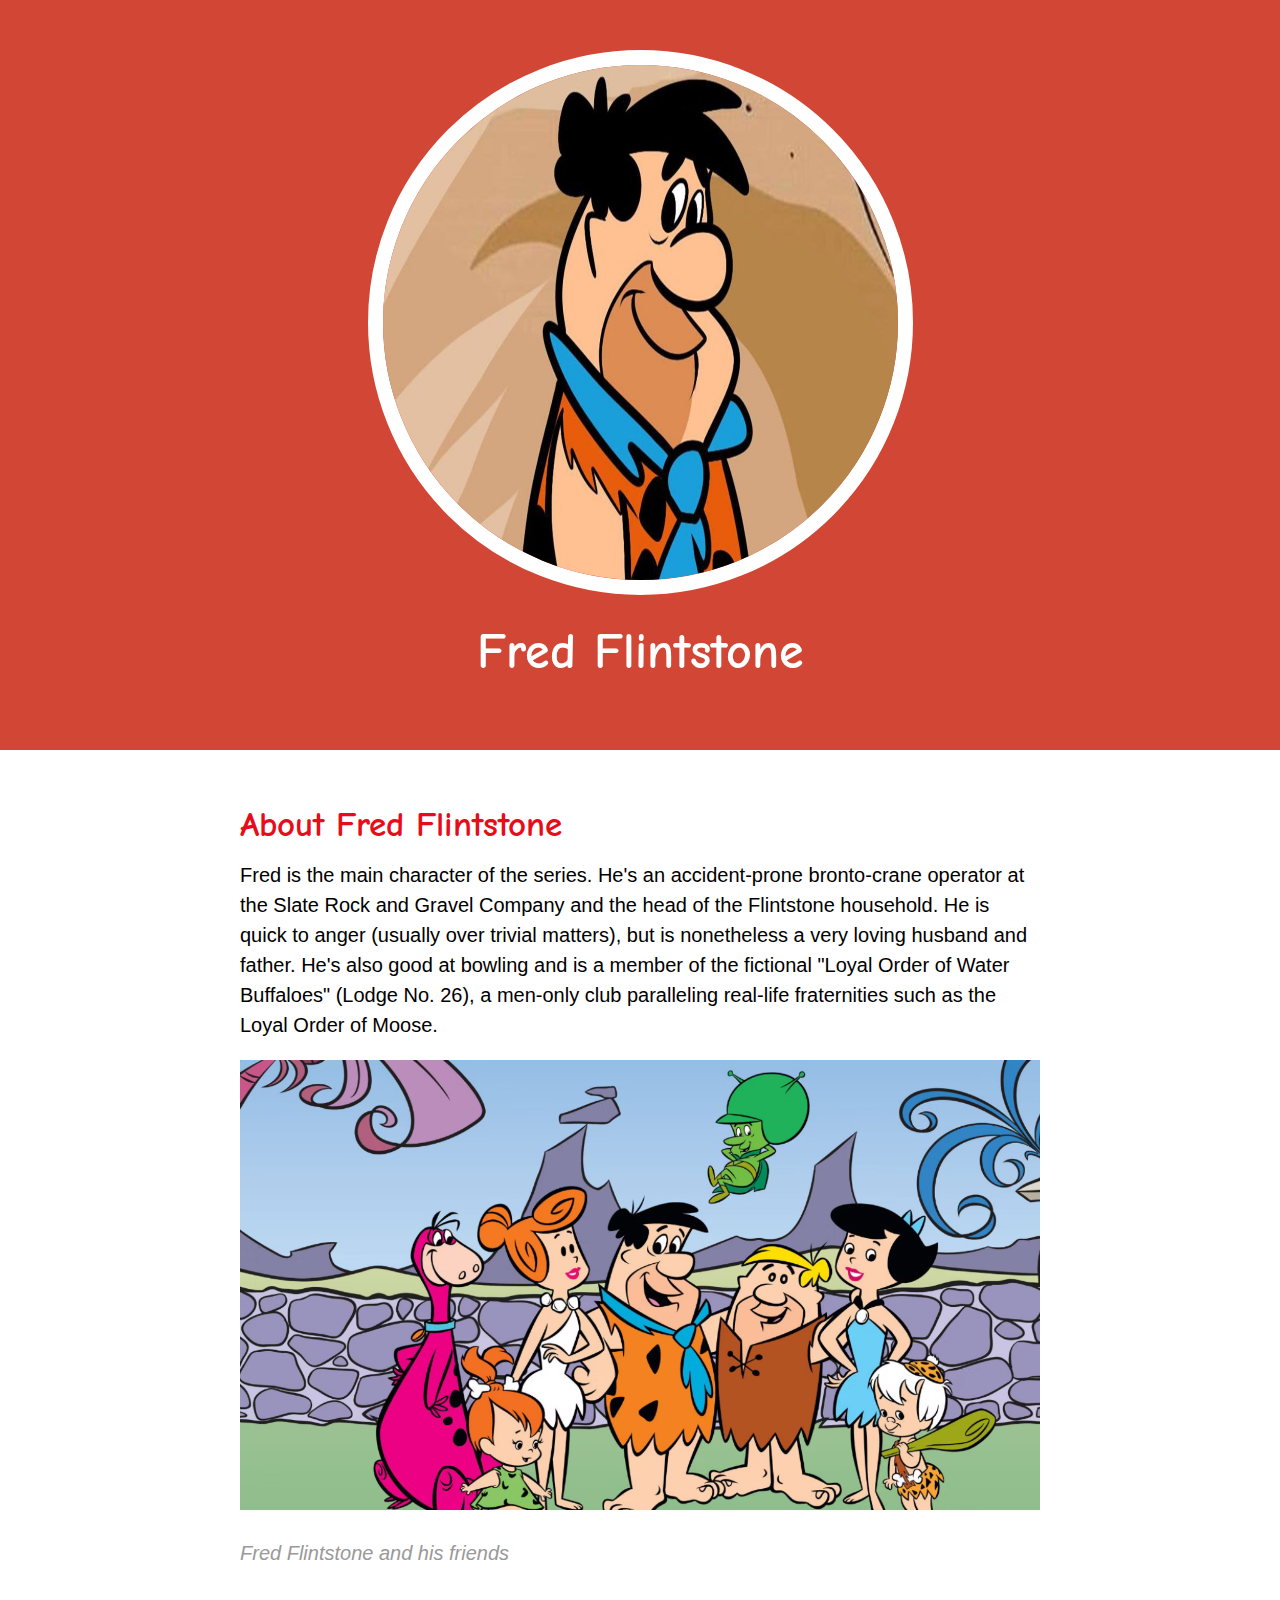
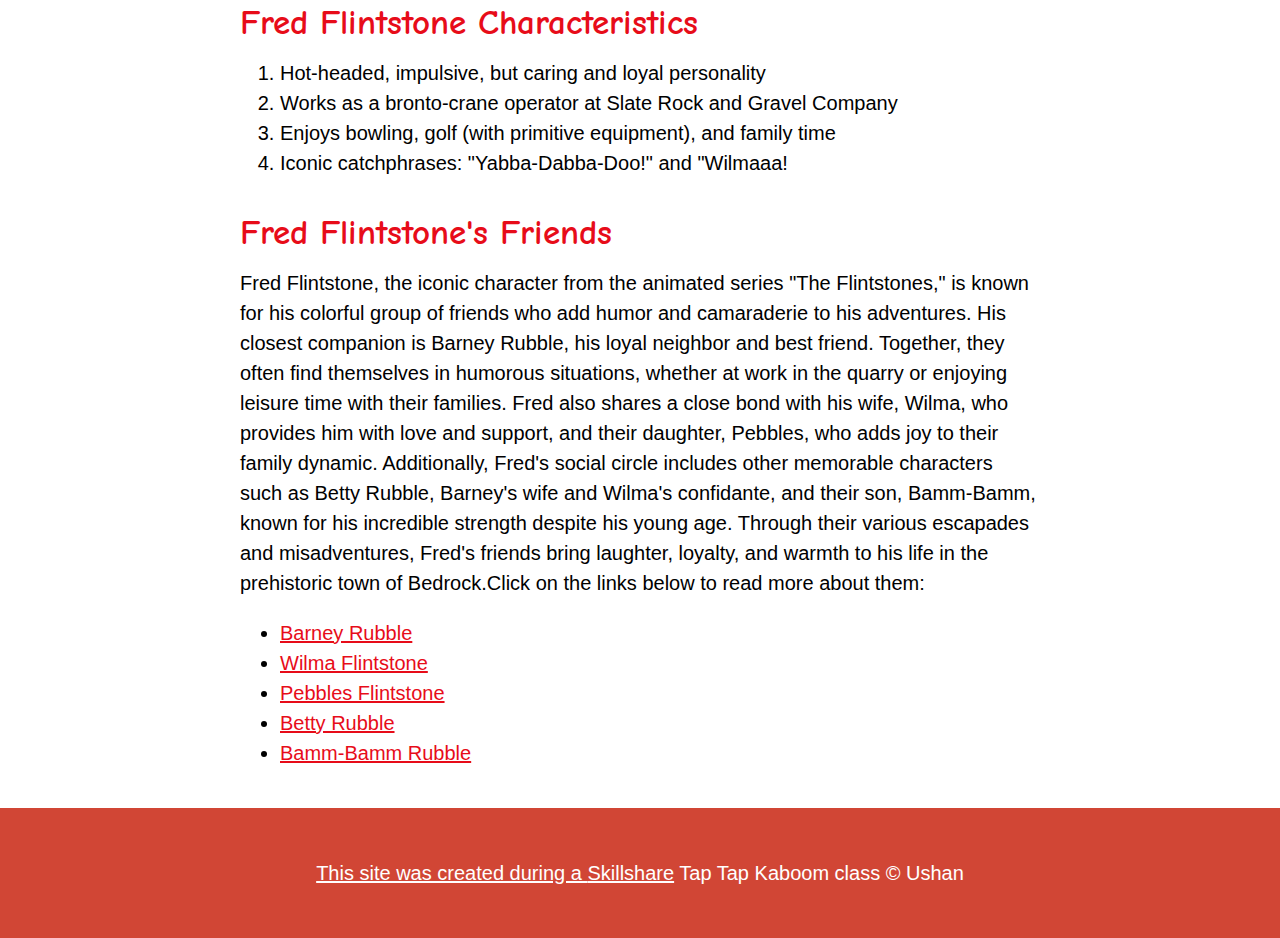
<file: index.html>
<!DOCTYPE html>
<html>
<head>
	<meta charset="utf-8">
	<meta name="viewport" content="width=device-width, initial-scale=1">
	<title>Fred Flintstone</title>
	<link rel="icon" href="img/Fred-Flintstone2.png">
    <link href="https://fonts.googleapis.com/css2?family=Comic+Neue:ital,wght@0,300;0,400;0,700;1,300;1,400;1,700&family=Press+Start+2P&display=swap" rel="stylesheet">
    <link href="https://fonts.googleapis.com/css2?family=Comic+Neue:ital,wght@0,300;0,400;0,700;1,300;1,400;1,700&family=Press+Start+2P&family=Roboto:ital,wght@0,100;0,300;0,400;0,500;0,700;0,900;1,100;1,300;1,400;1,500;1,700;1,900&display=swap" rel="stylesheet">

	<link rel="stylesheet" type="text/css" href="css/hero.css">
</head>
<body>
	<!-- header element -->
	<header>
		<img src="img/Fred-Flintstone.jpg">
		<h1>Fred Flintstone</h1>
	</header>
	<main>
		<h2>About Fred Flintstone</h2>
		<p>Fred is the main character of the series. He's an accident-prone bronto-crane operator at the Slate Rock and Gravel Company and the head of the Flintstone household. He is quick to anger (usually over trivial matters), but is nonetheless a very loving husband and father. He's also good at bowling and is a member of the fictional "Loyal Order of Water Buffaloes" (Lodge No. 26), a men-only club paralleling real-life fraternities such as the Loyal Order of Moose.</p>
		<img src="img/Flintstones.png">
		<p class="caption">Fred Flintstone and his friends</p>
		<h2>Fred Flintstone Characteristics</h2>
		<ol>
			<li>Hot-headed, impulsive, but caring and loyal personality</li>
			<li>Works as a bronto-crane operator at Slate Rock and Gravel Company</li>
			<li>Enjoys bowling, golf (with primitive equipment), and family time</li>
			<li>Iconic catchphrases: "Yabba-Dabba-Doo!" and "Wilmaaa!</li>
		</ol>
		<h2>Fred Flintstone's Friends</h2>
		<p>Fred Flintstone, the iconic character from the animated series "The Flintstones," is known for his colorful group of friends who add humor and camaraderie to his adventures. His closest companion is Barney Rubble, his loyal neighbor and best friend. Together, they often find themselves in humorous situations, whether at work in the quarry or enjoying leisure time with their families. Fred also shares a close bond with his wife, Wilma, who provides him with love and support, and their daughter, Pebbles, who adds joy to their family dynamic. Additionally, Fred's social circle includes other memorable characters such as Betty Rubble, Barney's wife and Wilma's confidante, and their son, Bamm-Bamm, known for his incredible strength despite his young age. Through their various escapades and misadventures, Fred's friends bring laughter, loyalty, and warmth to his life in the prehistoric town of Bedrock.Click on the links below to read more about them:</p>
		<ul>
			<li><a target="_blank" href="https://en.wikipedia.org/wiki/Barney_Rubble">Barney Rubble</li>
			<li><a target="_blank" href="https://en.wikipedia.org/wiki/Wilma_Flintstone">Wilma Flintstone</li>
			<li><a target="_blank" href="https://en.wikipedia.org/wiki/Pebbles_Flintstone">Pebbles Flintstone</li>
			<li><a target="_blank" href="https://en.wikipedia.org/wiki/Betty_Rubble">Betty Rubble</li>
			<li><a target="_blank" href="https://en.wikipedia.org/wiki/Bamm-Bamm_Rubble">Bamm-Bamm Rubble</li>
		</ul>

	</main>

	<footer>
		<p>This site was created during a <a href="https://skillshare.com"> Skillshare</a> Tap Tap Kaboom class &copy; Ushan</p>
	</footer>

</body>
</html>
</file>
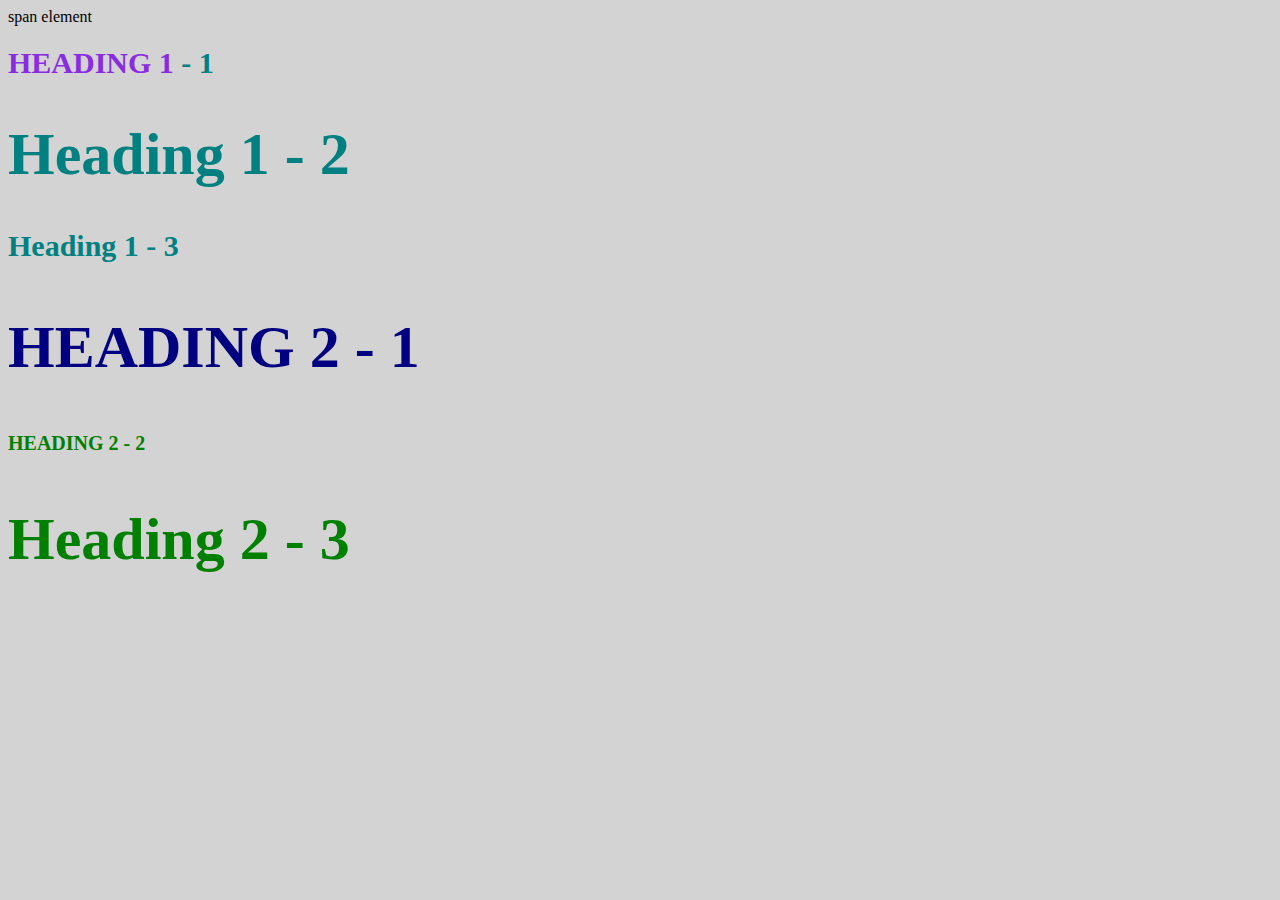
<file: style-test.html>
<!DOCTYPE html>
<html>
<head>

	<title>Style Test</title>
	<link rel="stylesheet" type="text/css" href="css/test.css">
</head>
<body>
	<span>span element</span>
	<h1 class="uppercase"><span>Heading 1</span> - 1</h1>
	<h1 class="big">Heading 1 - 2</h1>
	<h1>Heading 1 - 3</h1>
	<h2 class="big uppercase">Heading 2 - 1</h2>
	<h2 class="uppercase">Heading 2 - 2</h2>
	<h2 class="big">Heading 2 - 3</h2>
</body>
</html>
</file>
<file: css/hero.css>
body{
	margin: 0;
	font-family: 'Helvetica', 'Arial', sans-serif;
	font-size: 20px;
	line-height: 30px;
}
header{
	background-color: #d14635;
	text-align: center;
	padding: 50px;
	padding: 50px;
}


h1{font-family: "Comic Neue", cursive;
	font-size: 50px;
}

h2{font-family: "Comic Neue", cursive;
	font-size: 30px;
}


h1{color: white;
}

header img{
    border-radius: 950px;
    width: 515px;
    height: 515px;
    border: 15px solid white;
}

main{
	max-width: 800px;
	margin: 0 auto;
	padding: 20px;
}

main img{
	max-width: 100%;
}

h2{
	font-size: 35px;
	color: #e70c19;
	margin: 40px 0 10px;
}

a{
	color: #e70c19;
}
a:hover{
	color: white;
	background-color: #483a94;
}

footer{
	background-color: #d14635;
	text-align: center;
	color: white;
	padding: 50px;
}
footer a{
	color: white;
}
footer a:hover{
	opacity: .5;
	background-color: transparent;
}

footer p{
	margin: 0;
}

p.caption{
	color: #999999;
	font-style: italic;
}
</file>
<file: css/test.css>
body{
	background-color: lightgrey;
}
h1{
	font-size: 30px;
	color: teal;
}
h2{
	font-size: 20px;
	color: red;
}
h2{
	color: green;
}
.big{
	font-size: 60px;
}
.uppercase{
	text-transform: uppercase;
}
.big.uppercase{
	color: navy;
}
h1 span{
	color: blueviolet;
}
</file>
